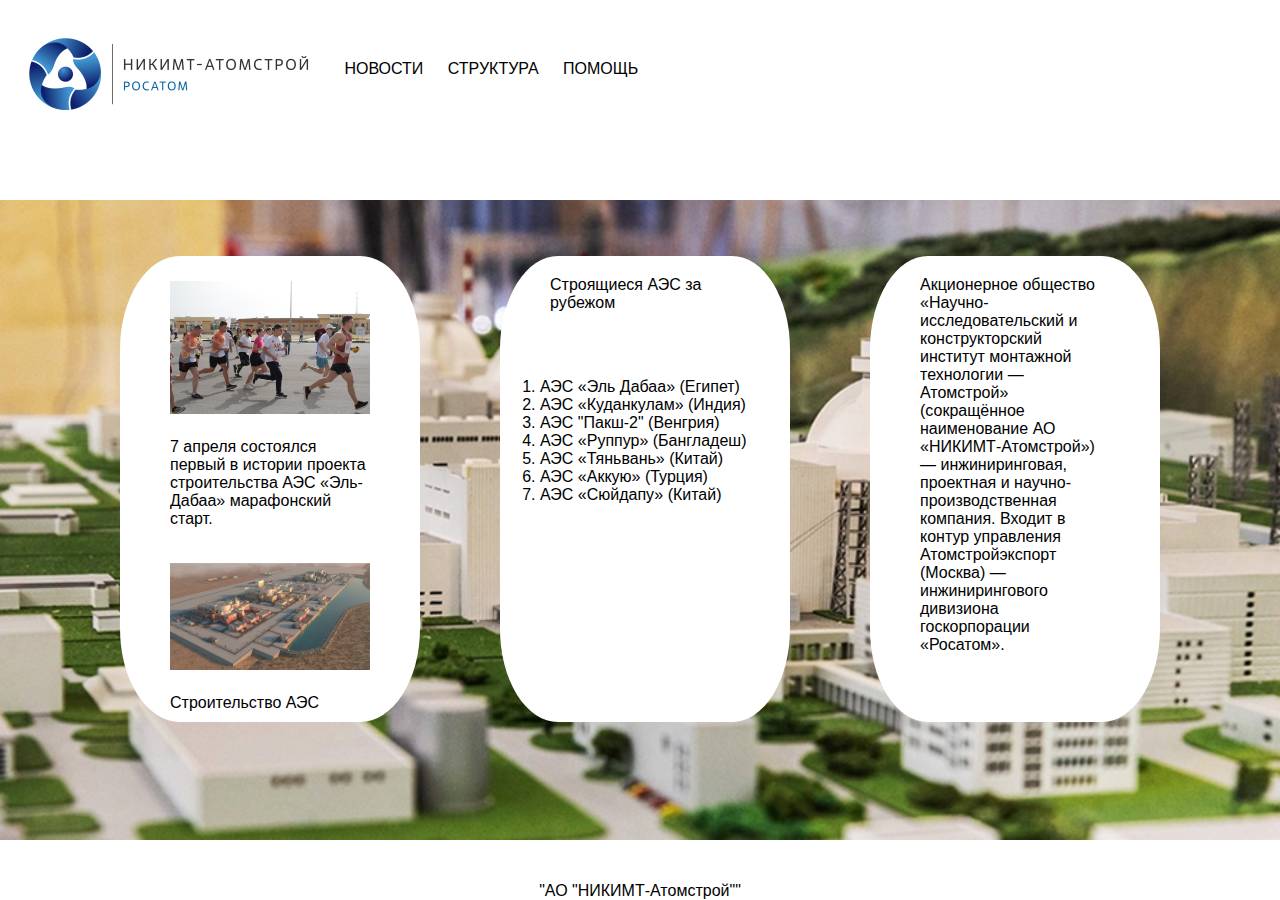
<file: index.html>
<!DOCTYPE html>
<html>
    <head>
        <title>My page</title>
        <link rel="stylesheet" href="styles.css">
    </head>
    <body>
        <header>
            <nav>
                <ul>
                    <li class="logo"><a href="index.html">НИКИМТ-Атомстрой</a></li>
                    <li><a href="pages/news.html">Новости</a></li>
                    <li><a href="pages/structure.html">Структура</a></li>
                    <li><a href="pages/help.html">Помощь</a></li>
                </ul>
            </nav>
            
        </header>
        <section class="features">
            <figure>
                <img src="images/news1.jpg" alt="Забег">
                <figcaption>7 апреля состоялся первый в истории проекта строительства АЭС «Эль-Дабаа» марафонский старт.</figcaption>
                <img src="images/aes.jpg" alt="Стройка">
                <figcaption>Строительство АЭС</figcaption>
            </figure>
            <figure>
                <figcaption>Строящиеся АЭС за рубежом</figcaption>
                <ul>
                    <li>АЭС «Эль Дабаа» (Египет)</li>
                    <li>АЭС «Куданкулам» (Индия)</li>
                    <li>АЭС "Пакш-2" (Венгрия)</li>
                    <li>АЭС «Руппур» (Бангладеш)</li>
                    <li>АЭС «Тяньвань» (Китай)</li>
                    <li>АЭС «Аккую» (Турция)</li>
                    <li>АЭС «Сюйдапу» (Китай)</li>
                </ul>
            </figure>
            <figure>
                <figcaption>Акционерное общество «Научно-исследовательский и конструкторский институт монтажной технологии — Атомстрой» (сокращённоe наименование АО «НИКИМТ-Атомстрой») — инжиниринговая, проектная и научно-производственная компания. Входит в контур управления Атомстройэкспорт (Москва) — инжинирингового дивизиона госкорпорации «Росатом».</figcaption>
            </figure>
        </section>
        <footer>"АО "НИКИМТ-Атомстрой""</footer>
    </body>
</html>
</file>
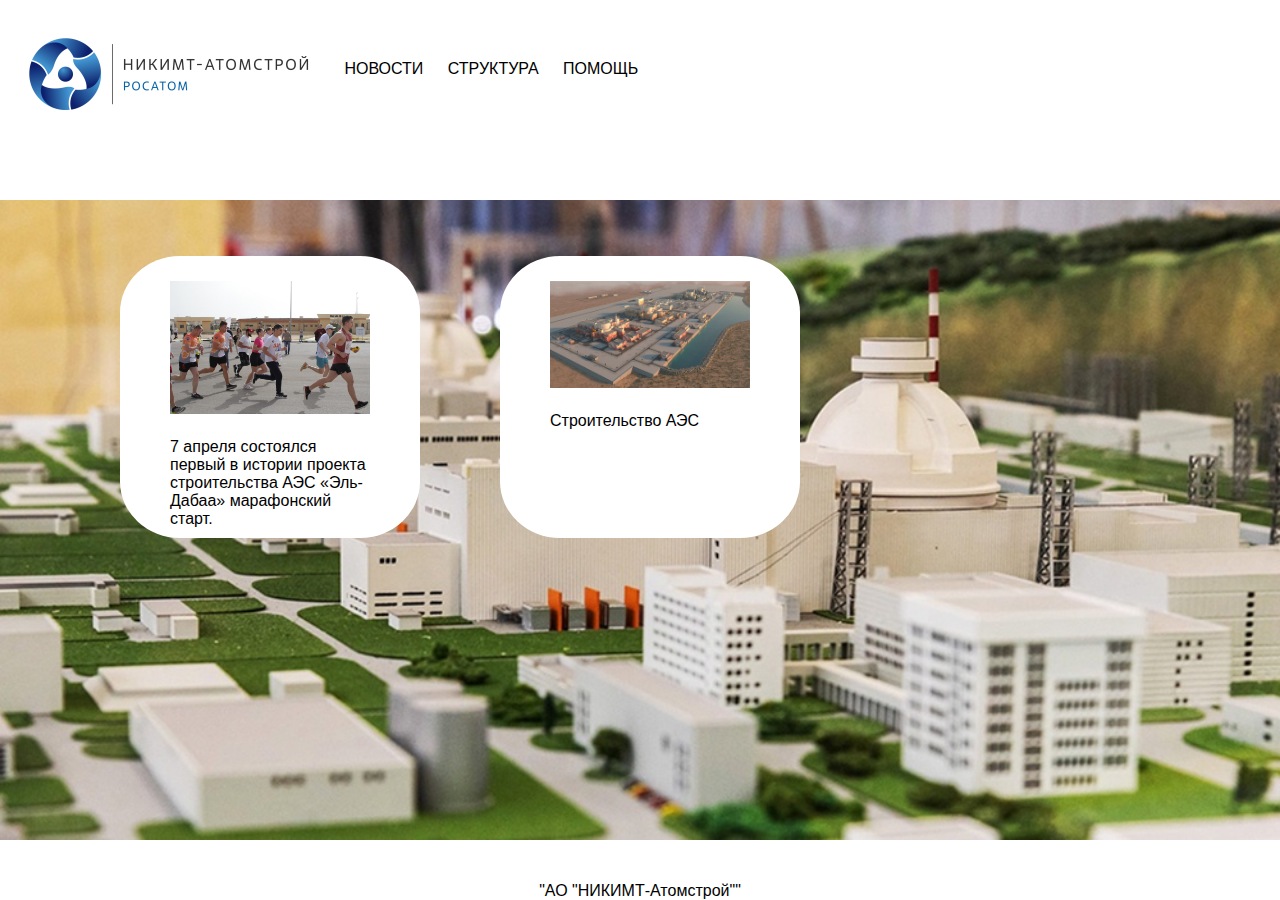
<file: pages/news.html>
<!DOCTYPE html>
<html>
    <head>
        <title>My page</title>
        <link rel="stylesheet" href="../styles.css">
    </head>
    <body>
        <header>
            <nav>
                <ul>
                    <li class="logo"><a href="../index.html">НИКИМТ-Атомстрой</a></li>
                    <li><a href="news.html">Новости</a></li>
                    <li><a href="structure.html">Структура</a></li>
                    <li><a href="help.html">Помощь</a></li>
                </ul>
            </nav>
            
        </header>
        <section class="features">
            <figure>
                <img src="../images/news1.jpg" alt="Забег">
                <figcaption>7 апреля состоялся первый в истории проекта строительства АЭС «Эль-Дабаа» марафонский старт.</figcaption>
                
            </figure>
            <figure>
                <img src="../images/aes.jpg" alt="Стройка">
                <figcaption>Строительство АЭС</figcaption>
            </figure>
        </section>
        <footer>"АО "НИКИМТ-Атомстрой""</footer>
    </body>
</html>
</file>
<file: styles.css>
body {
    background: white;
    background-image: url(images/aes1.jpg);
    background-size: 100%;
    background-position-y: 200px;
    background-repeat: no-repeat;
    font-family:'Segoe UI', Tahoma, Geneva, Verdana, sans-serif;
    margin: 0;
    padding: 0;
}
header {
    background: white;
    color: black;
    padding: 20px;
    text-align: left;
}
header a {
    color: black;
    text-decoration: none;
    text-transform: uppercase;
    margin-top: 40px;
}
header .logo a {
    background-image: url(images/logo.png);
    background-size: 300px;
    background-repeat: no-repeat;
    display: inline-block;
    height: 80px;
    position: relative;
    text-indent: -999999px;
    top: -30px;
    width: 300px;
}
.features {
    padding: 80px;
    display: flex;
    flex-direction: row;
}
.features figure {
    background-color: white;
    border-radius: 20%;
    width: 300px;
}
.features figure img {
    padding: 25px 50px 0 50px;
    width: 200px;
}
.features figure ul {
    padding: 40px;
    list-style-type: decimal;
}
.features figure figcaption {
    padding: 20px 50px 10px 50px;
}
nav ul {
    margin: 0;
    padding: 0;
    list-style-type: none;
}
nav ul li {
    display: inline-block;
    margin-right: 20px;
}
footer {
    position: fixed;
    left: 0;
    bottom: 0;
    width: 100%;
    background: white;
    color: black;
    text-align: center;
}
</file>
